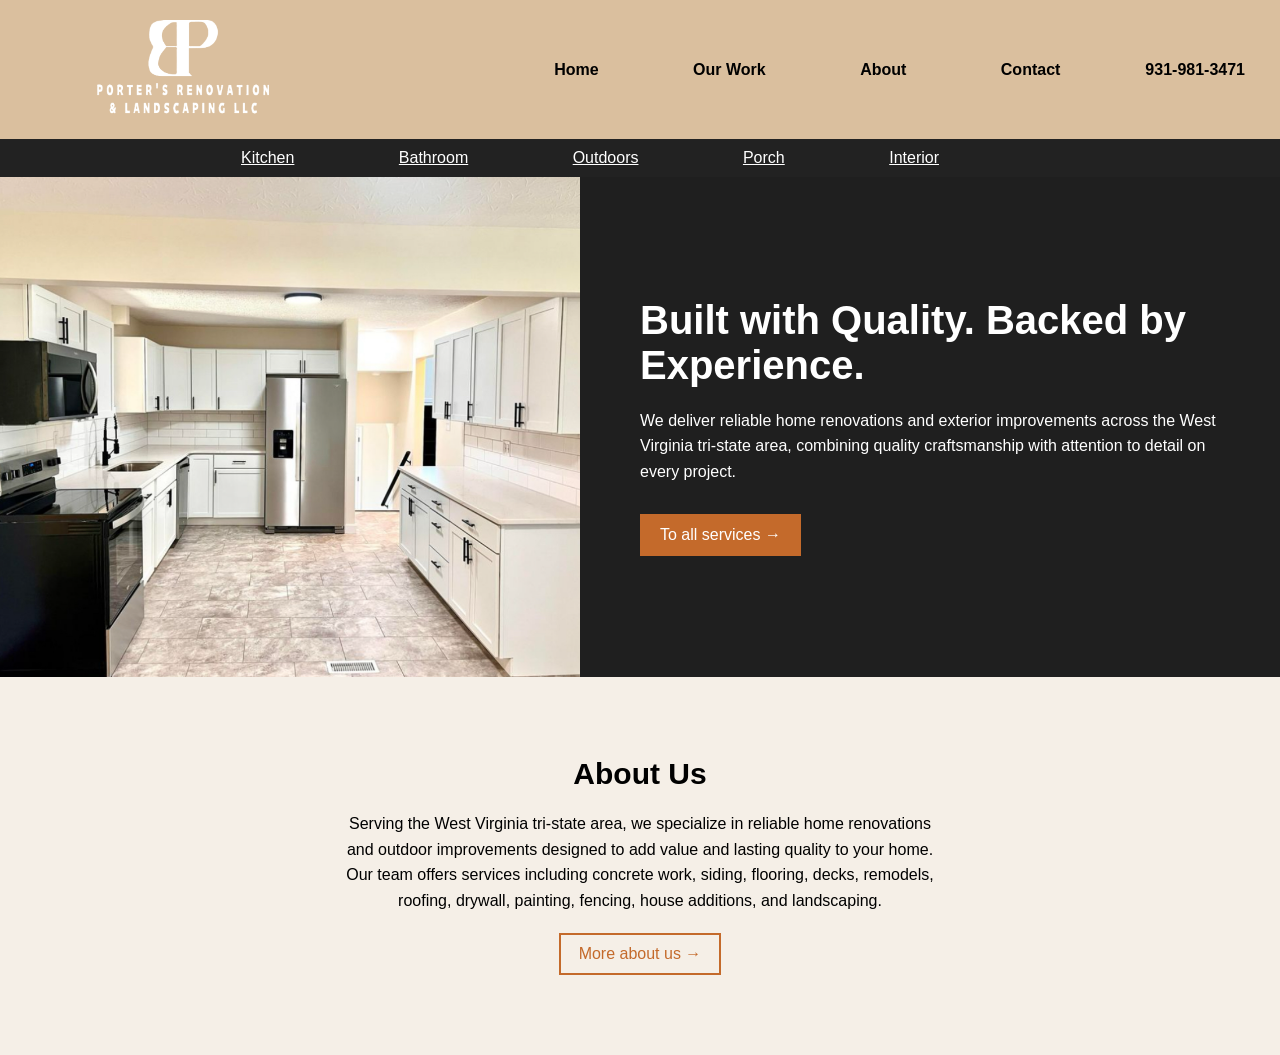
<file: index.html>
<!DOCTYPE html>
<html lang="en">
<head>
    <meta charset="UTF-8">
    <title>Porter's Renovation & Landscaping</title>
    <meta name="viewport" content="width=device-width, initial-scale=1.0">
    <link rel="stylesheet" href="css/styles.css">
</head>
<body>

    <!-- Top Navbar -->
    <header class="top-nav">
        <div class="logo">
    <img src="images/hero1.png" alt="Company Logo">
</div>
        <nav>
            <a href="index.html">Home</a>
            <a href="work.html">Our Work</a>
            <a href="about.html">About</a>
            <a href="contact.html">Contact</a>
        </nav>
        <div class="phone">931-981-3471</div>
    </header>

    <!-- Category Bar -->
    <div class="category-bar">
    <a href="kitchen.html">Kitchen</a>
    <a href="bathroom.html">Bathroom</a>
    <a href="outdoors.html">Outdoors</a>
    <a href="porch.html">Porch</a>
    <a href="interior.html">Interior</a>
</div>

    <!-- Hero Section -->
    <section class="hero">
        <div class="hero-image">
    <img src="images/hero.png" alt="Home renovation">
</div>

        <div class="hero-content">
            <h1>Built with Quality. Backed by Experience.</h1>
            <p>
                We deliver reliable home renovations and exterior improvements across the West Virginia tri-state area, 
                combining quality craftsmanship with attention to detail on every project.
            </p>
            <a href="services.html" class="btn">To all services →</a>
        </div>
    </section>

    <!-- About Section -->
    <section class="about">
        <h2>About Us</h2>
        <p>
            Serving the West Virginia tri-state area, we specialize in reliable home renovations and outdoor improvements 
            designed to add value and lasting quality to your home. Our team offers services including 
            concrete work, siding, flooring, decks, remodels, roofing, drywall, painting, fencing, house additions, and landscaping.
        </p>
        <a href="about.html" class="btn-outline">More about us →</a>
    </section>

</body>
</html>
</file>
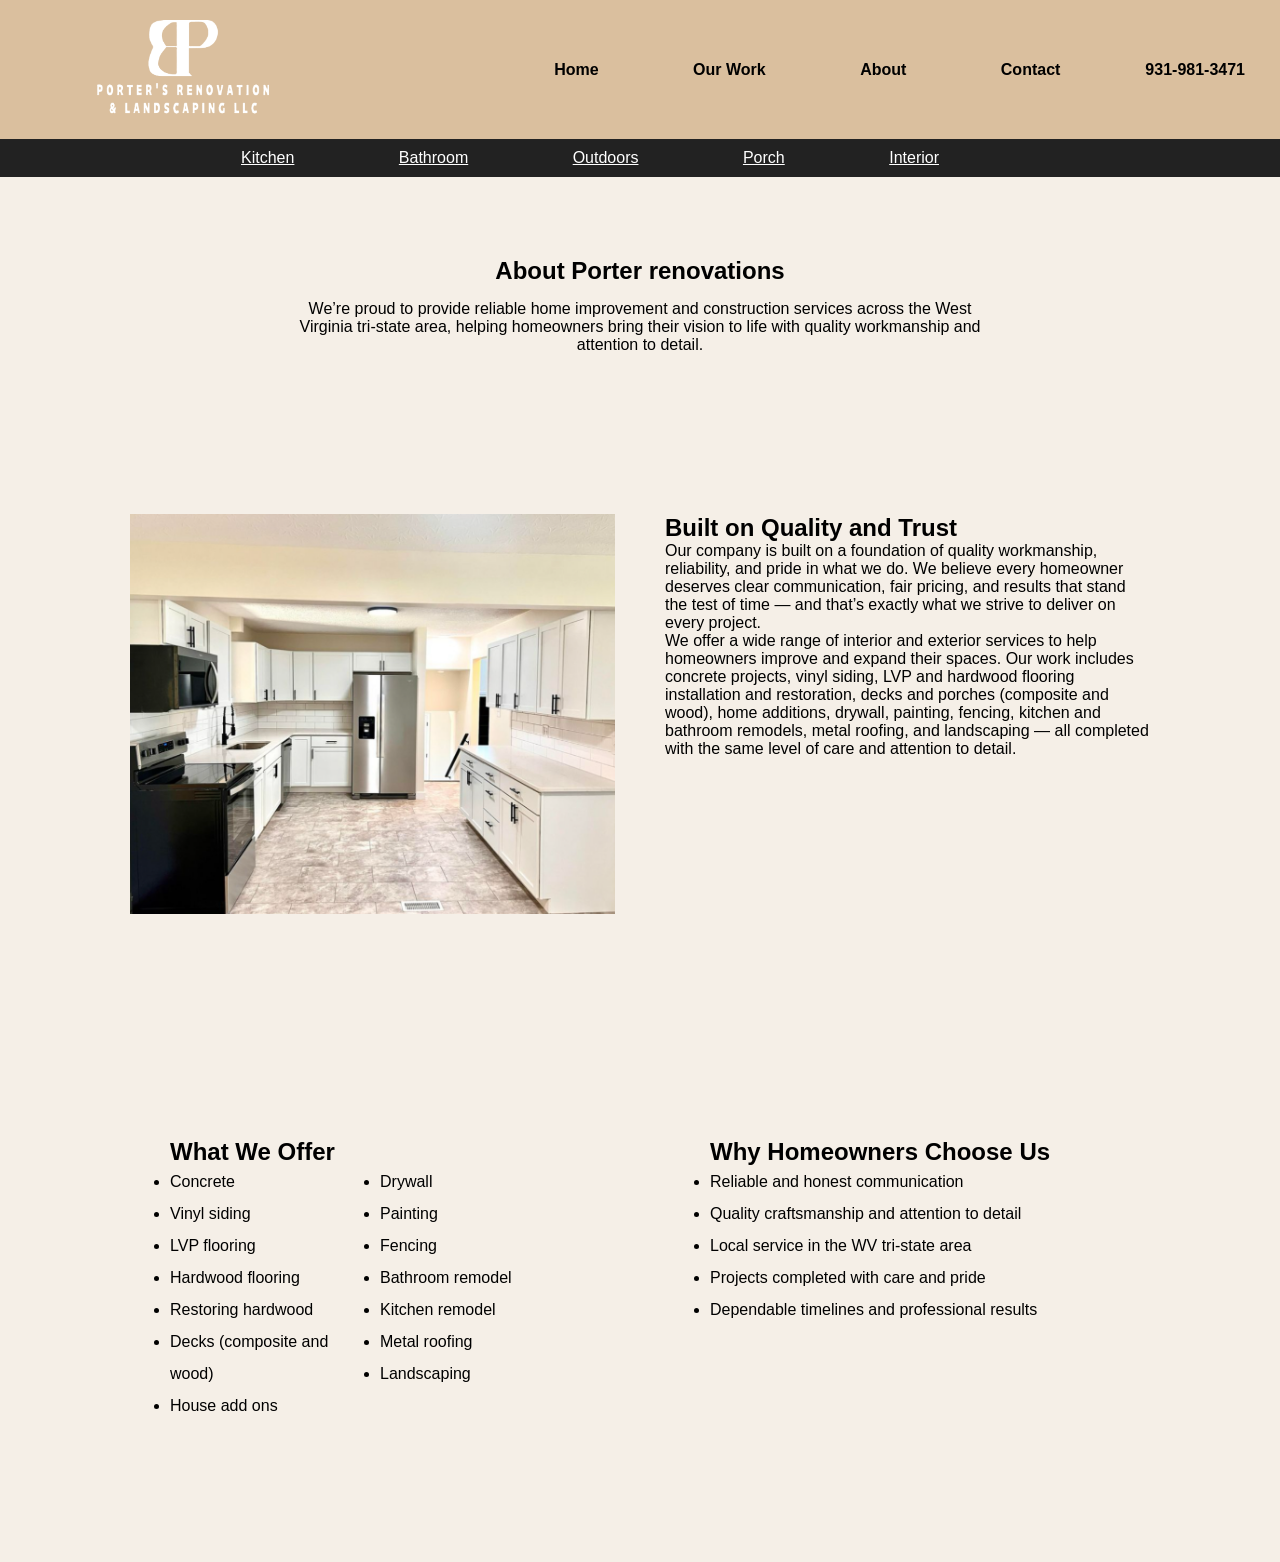
<file: about.html>
<!DOCTYPE html>
<html lang="en">
<head>
    <meta charset="UTF-8">
    <title>About Us</title>
    <meta name="viewport" content="width=device-width, initial-scale=1.0">
    <link rel="stylesheet" href="css/styles.css">
</head>
<body>
 <header class="top-nav">
        <div class="logo">
    <img src="images/hero1.png" alt="Company Logo">
</div>
        <nav>
            <a href="index.html">Home</a>
            <a href="work.html">Our Work</a>
            <a href="about.html">About</a>
            <a href="contact.html">Contact</a>
        </nav>
        <div class="phone">931-981-3471</div>
    </header>

    <!-- Category Bar -->
    <div class="category-bar">
    <a href="kitchen.html">Kitchen</a>
    <a href="bathroom.html">Bathroom</a>
    <a href="outdoors.html">Outdoors</a>
    <a href="porch.html">Porch</a>
    <a href="interior.html">Interior</a>
</div>
<!-- ABOUT HEADER -->
<section class="about-hero">
    <h1>About Porter renovations</h1>
    <p>
        We’re proud to provide reliable home improvement and construction services
        across the West Virginia tri-state area, helping homeowners bring their
        vision to life with quality workmanship and attention to detail.
    </p>
</section>

<!-- STORY SECTION -->
<section class="about-story">
    <div class="about-grid">

        <div class="about-image">
            <img src="images/hero.png" alt="Our Work">
        </div>

        <div class="about-text">
            <h2>Built on Quality and Trust</h2>
            <p>
               Our company is built on a foundation of quality workmanship, reliability, and pride in what we do. 
                We believe every homeowner deserves clear communication, fair pricing, and results that stand the test of time — 
                and that’s exactly what we strive to deliver on every project.
            </p>

            <p>
               We offer a wide range of interior and exterior services to help homeowners improve and expand their spaces. 
                Our work includes concrete projects, vinyl siding, LVP and hardwood flooring installation and restoration, 
                decks and porches (composite and wood), home additions, drywall, painting, fencing, kitchen and bathroom remodels, 
                metal roofing, and landscaping — all completed with the same level of care and attention to detail.
            </p>
        </div>

    </div>
</section>

  
<section class="about-columns">

   <div class="about-services">
    <h2>What We Offer</h2>

    <div class="services-list">
        <ul>
            <li>Concrete</li>
            <li>Vinyl siding</li>
            <li>LVP flooring</li>
            <li>Hardwood flooring</li>
            <li>Restoring hardwood</li>
            <li>Decks (composite and wood)</li>
            <li>House add ons</li>
        </ul>

        <ul>
            <li>Drywall</li>
            <li>Painting</li>
            <li>Fencing</li>
            <li>Bathroom remodel</li>
            <li>Kitchen remodel</li>
            <li>Metal roofing</li>
            <li>Landscaping</li>
        </ul>
    </div>
</div>

    <div class="why-us">
        <h2>Why Homeowners Choose Us</h2>
        <ul>
            <li>Reliable and honest communication</li>
            <li>Quality craftsmanship and attention to detail</li>
            <li>Local service in the WV tri-state area</li>
            <li>Projects completed with care and pride</li>
            <li>Dependable timelines and professional results</li>
        </ul>
    </div>

</section>
</file>
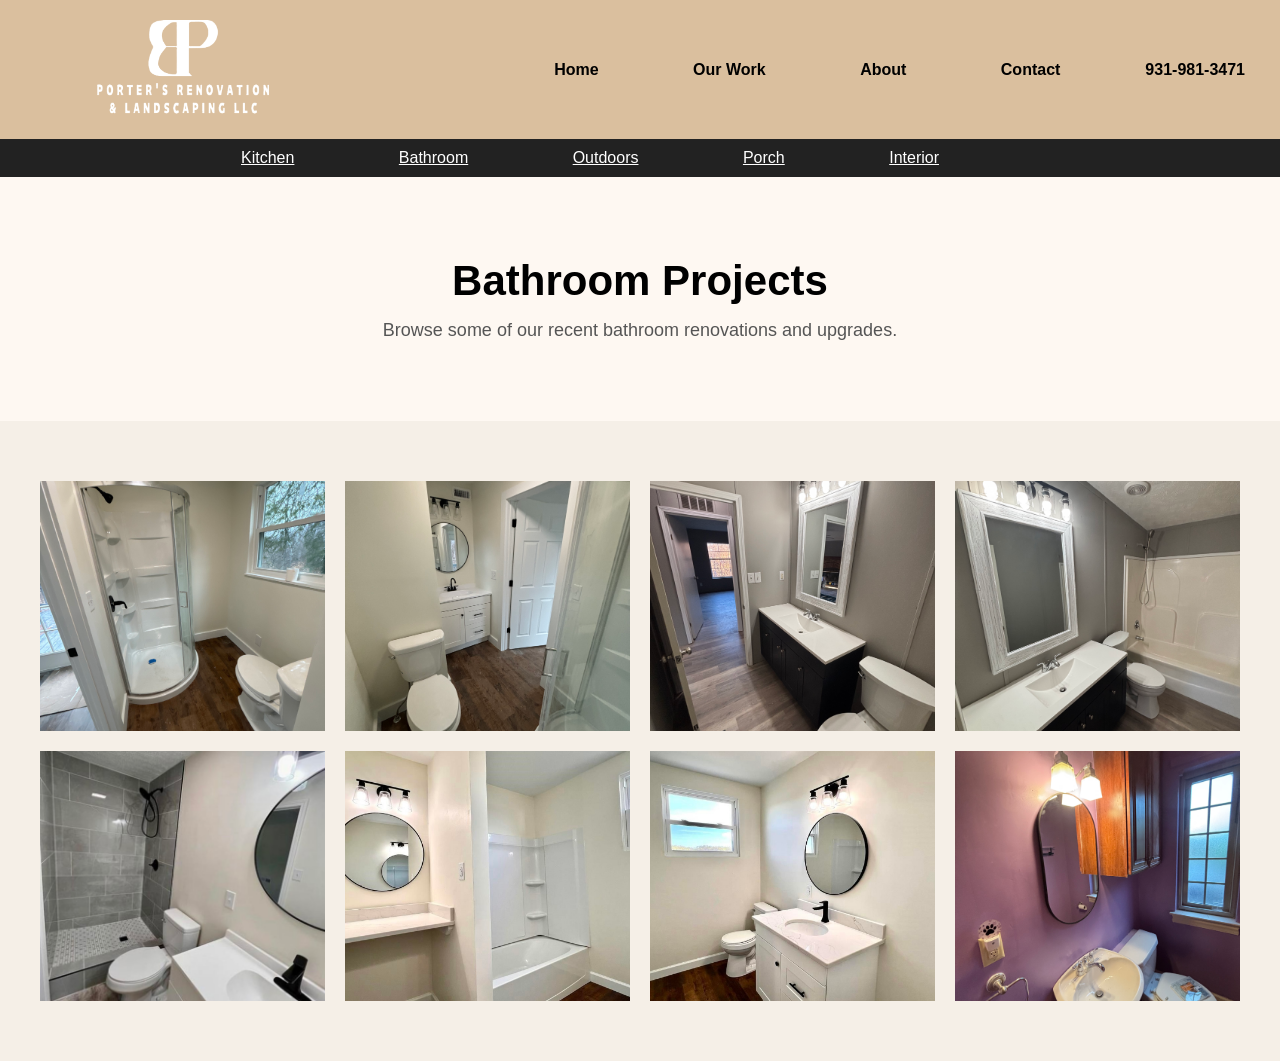
<file: bathroom.html>
<!DOCTYPE html>
<html lang="en">
<head>
    <meta charset="UTF-8">
    <title>Bathroom Projects</title>
    <meta name="viewport" content="width=device-width, initial-scale=1.0">
    <link rel="stylesheet" href="css/styles.css">
</head>
<body>

<header class="top-nav">
    <div class="logo">
        <img src="images/hero1.png" alt="Company Logo">
    </div>

    <nav>
        <a href="index.html">Home</a>
        <a href="work.html">Our Work</a>
        <a href="about.html">About</a>
        <a href="contact.html">Contact</a>
    </nav>

    <div class="phone">931-981-3471</div>
</header>

<div class="category-bar">
    <a href="kitchen.html">Kitchen</a>
    <a href="bathroom.html">Bathroom</a>
    <a href="outdoors.html">Outdoors</a>
    <a href="porch.html">Porch</a>
    <a href="interior.html">Interior</a>
</div>

<section class="gallery-hero">
    <div class="gallery-hero-text">
        <h1>Bathroom Projects</h1>
        <p>Browse some of our recent bathroom renovations and upgrades.</p>
    </div>
</section>
    
<section class="gallery-grid">

    <!-- Replace these with real photos later -->
    <img src="images/bathroom1.jpg">
    <img src="images/bathroom2.jpg">
    <img src="images/bathroom3.jpg">
    <img src="images/bathroom4.jpg">
    <img src="images/bathroom5.jpg">
    <img src="images/bathroom6.jpg">
    <img src="images/bathroom7.jpg">
    <img src="images/bathroom8.jpg">

</section>

</body>
</html>
</file>
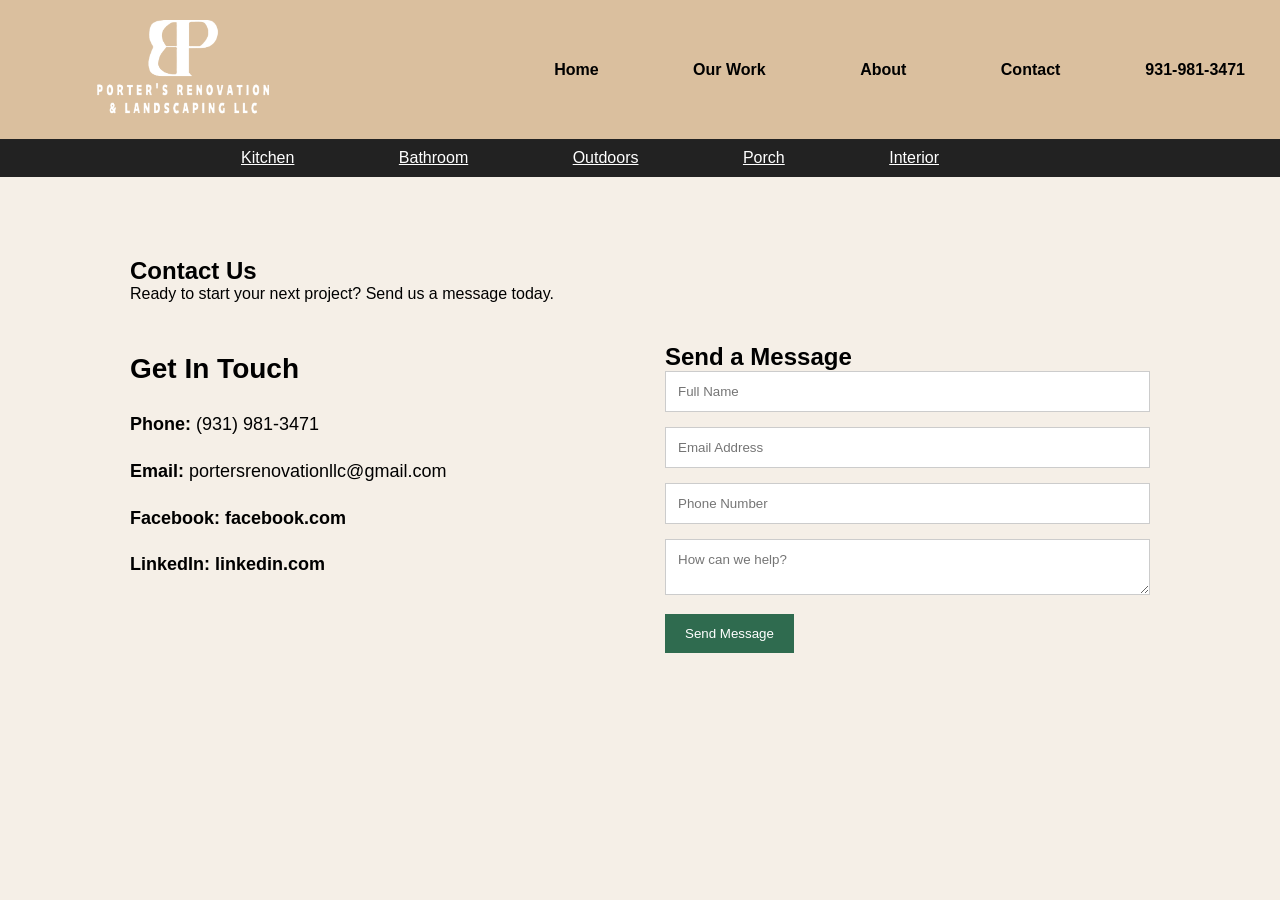
<file: contact.html>
<!DOCTYPE html>
<html lang="en">
<head>
    <meta charset="UTF-8">
    <title>Contact Us</title>
    <meta name="viewport" content="width=device-width, initial-scale=1.0">
    <link rel="stylesheet" href="css/styles.css">
</head>
<body>

     <header class="top-nav">
        <div class="logo">
    <img src="images/hero1.png" alt="Company Logo">
</div>
        <nav>
            <a href="index.html">Home</a>
            <a href="work.html">Our Work</a>
            <a href="about.html">About</a>
            <a href="contact.html">Contact</a>
        </nav>
        <div class="phone">931-981-3471</div>
    </header>

    <!-- Category Bar -->
   <div class="category-bar">
    <a href="kitchen.html">Kitchen</a>
    <a href="bathroom.html">Bathroom</a>
    <a href="outdoors.html">Outdoors</a>
    <a href="porch.html">Porch</a>
    <a href="interior.html">Interior</a>
</div>
    
<section class="contact-page">

    <h1>Contact Us</h1>
    <p>Ready to start your next project? Send us a message today.</p>

    <div class="contact-container">

        <!-- LEFT SIDE -->
        <div class="contact-info">
            <h2>Get In Touch</h2>
            <p><strong>Phone:</strong> (931) 981-3471</p>
            <p><strong>Email:</strong> portersrenovationllc@gmail.com</p>
            <p><strong>Facebook:</strong> 
<a href=https://www.facebook.com/profile.php?id=61565516954455 target="_blank">facebook.com</a>
</p>
            <p><strong>LinkedIn:</strong> 
<a href=https://www.linkedin.com/in/brandon-porter-411a5736b/ target="_blank">linkedin.com</a>
</p>
        
        </div>

        <!-- RIGHT SIDE FORM -->
        <div class="contact-form">
            <h2>Send a Message</h2>

            <form action=https://formspree.io/f/xkovydna method="POST">

                <input type="text" name="name" placeholder="Full Name" required>

                <input type="email" name="email" placeholder="Email Address" required>

                <input type="tel" name="phone" placeholder="Phone Number">

                <textarea name="message" placeholder="How can we help?" required></textarea>

                <button type="submit">Send Message</button>

            </form>

        </div>

    </div>

</section>

</body>
</html>
</file>
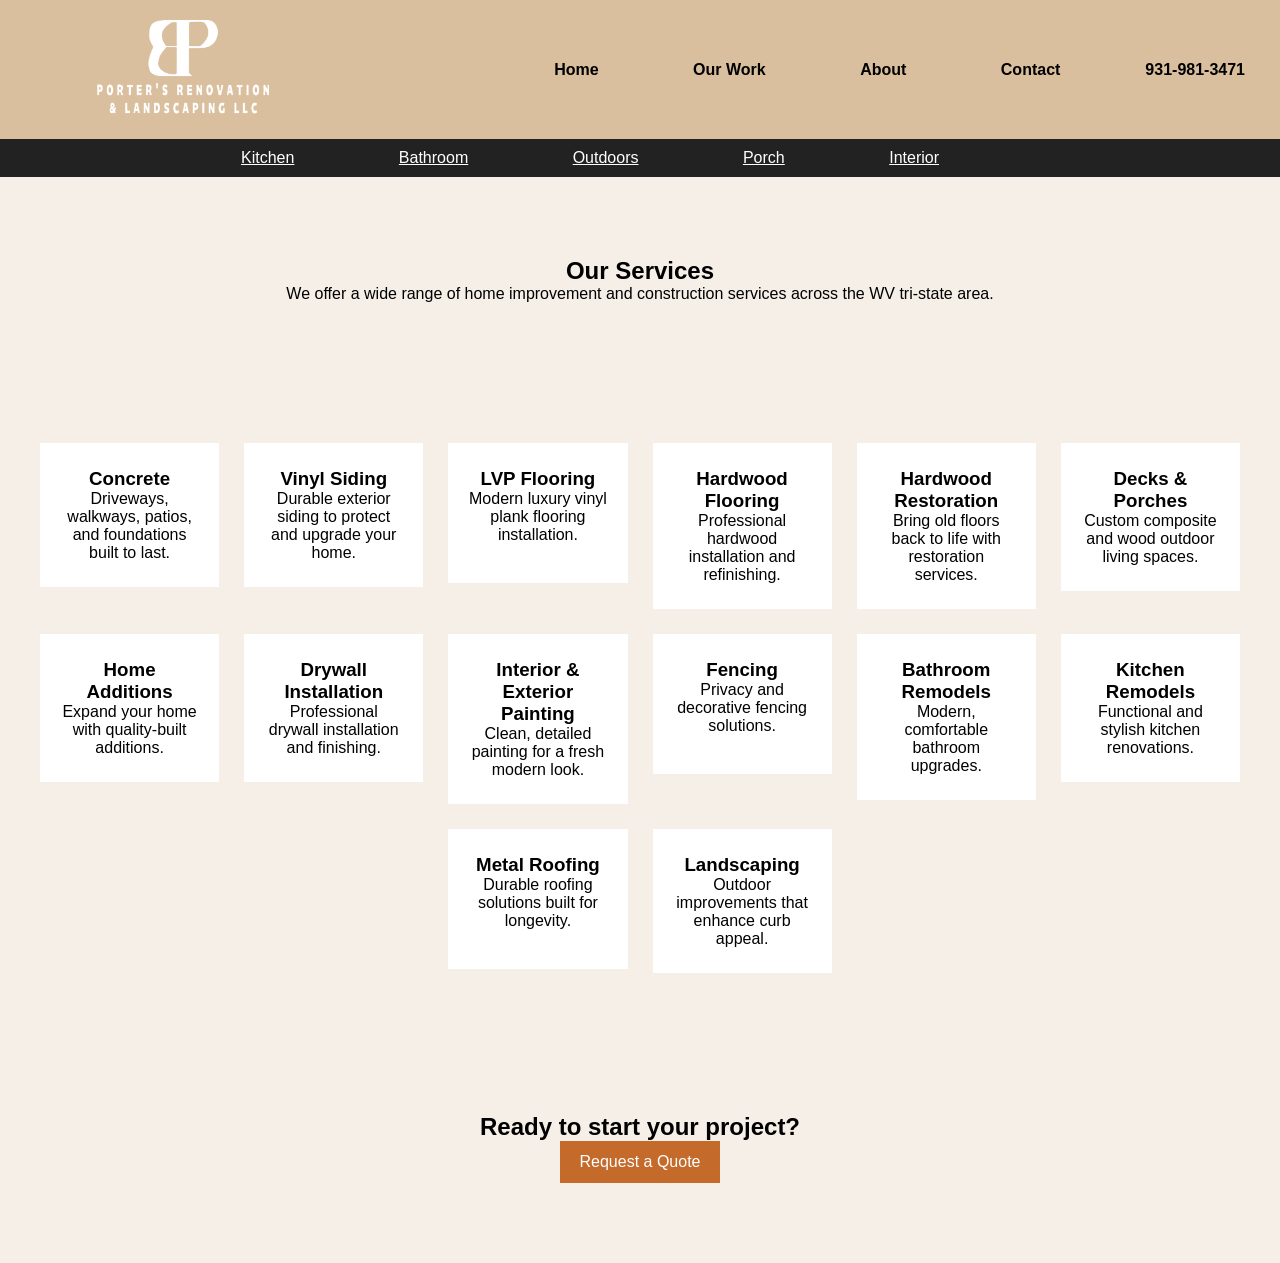
<file: services.html>
<!DOCTYPE html>
<html lang="en">
<head>
    <meta charset="UTF-8">
    <title>Our Services</title>
    <meta name="viewport" content="width=device-width, initial-scale=1.0">
    <link rel="stylesheet" href="css/styles.css">
</head>
<body>

<header class="top-nav">
    <div class="logo">
        <img src="images/hero1.png" alt="Company Logo">
    </div>

    <nav>
        <a href="index.html">Home</a>
        <a href="work.html">Our Work</a>
        <a href="about.html">About</a>
        <a href="contact.html">Contact</a>
    </nav>

    <div class="phone">931-981-3471</div>
</header>

<div class="category-bar">
    <a href="kitchen.html">Kitchen</a>
    <a href="bathroom.html">Bathroom</a>
    <a href="outdoors.html">Outdoors</a>
    <a href="porch.html">Porch</a>
    <a href="interior.html">Interior</a>
</div>

<section class="services-hero">
    <h1>Our Services</h1>
    <p>We offer a wide range of home improvement and construction services across the WV tri-state area.</p>
</section>

<section class="services-grid-page">

    <div class="service-box">
        <h3>Concrete</h3>
        <p>Driveways, walkways, patios, and foundations built to last.</p>
    </div>

    <div class="service-box">
        <h3>Vinyl Siding</h3>
        <p>Durable exterior siding to protect and upgrade your home.</p>
    </div>

    <div class="service-box">
        <h3>LVP Flooring</h3>
        <p>Modern luxury vinyl plank flooring installation.</p>
    </div>

    <div class="service-box">
        <h3>Hardwood Flooring</h3>
        <p>Professional hardwood installation and refinishing.</p>
    </div>

    <div class="service-box">
        <h3>Hardwood Restoration</h3>
        <p>Bring old floors back to life with restoration services.</p>
    </div>

    <div class="service-box">
        <h3>Decks & Porches</h3>
        <p>Custom composite and wood outdoor living spaces.</p>
    </div>

    <div class="service-box">
        <h3>Home Additions</h3>
        <p>Expand your home with quality-built additions.</p>
    </div>

    <div class="service-box">
        <h3>Drywall Installation</h3>
        <p>Professional drywall installation and finishing.</p>
    </div>

    <div class="service-box">
        <h3>Interior & Exterior Painting</h3>
        <p>Clean, detailed painting for a fresh modern look.</p>
    </div>

    <div class="service-box">
        <h3>Fencing</h3>
        <p>Privacy and decorative fencing solutions.</p>
    </div>

    <div class="service-box">
        <h3>Bathroom Remodels</h3>
        <p>Modern, comfortable bathroom upgrades.</p>
    </div>

    <div class="service-box">
        <h3>Kitchen Remodels</h3>
        <p>Functional and stylish kitchen renovations.</p>
    </div>

    <div class="service-box">
        <h3>Metal Roofing</h3>
        <p>Durable roofing solutions built for longevity.</p>
    </div>

    <div class="service-box">
        <h3>Landscaping</h3>
        <p>Outdoor improvements that enhance curb appeal.</p>
    </div>

</section>
<section class="services-cta">
    <h2>Ready to start your project?</h2>
    <a href="contact.html" class="btn">Request a Quote</a>
</section>

</body>
</html>
</file>
<file: css/styles.css>
* {
    margin: 0;
    padding: 0;
    box-sizing: border-box;
    font-family: Arial, sans-serif;
}

body {
    background: #f4f4f4;
}

/* Top Nav */
.top-nav {
    display: flex;
    align-items: center;
    padding: 20px 35px;
    background: #DABF9E;
}
.top-nav nav {
    margin-left: auto;
    margin-right: 40px;
}


    
.logo img {
    height: 95px;
    margin-left: 55px;
}

.top-nav nav a {
    margin: 0 45px;
    text-decoration: none;
    color: #000;
    font-weight: 575;
}

.phone {
    color: #000;
    font-weight: bold;
}

/* Category Bar */
.category-bar {
    background: #222;
    padding: 10px 40px;
    text-align: center;
}

.category-bar a {
    color: white;
    margin-right: 100px;
    font-weight: 500;
}

/* Hero Section */
.hero {
    display: flex;
    min-height: 500px;
}

.hero-image img {
    width: 100%;
    height: 100%;
    object-fit: cover;
}

.hero-image {
    flex: 1;
}

.hero-content {
    flex: 1;
    background: #1f1f1f;
    color: white;
    padding: 60px;
    display: flex;
    flex-direction: column;
    justify-content: center;
}

.hero-content h1 {
    font-size: 40px;
    margin-bottom: 20px;
}

.hero-content p {
    margin-bottom: 30px;
    line-height: 1.6;
}

.btn {
    background: #C46A2B;
    color: white;
    padding: 12px 20px;
    text-decoration: none;
    display: inline-block;
    width: fit-content;
}

.btn-outline {
    margin-top: 20px;
    display: inline-block;
    padding: 10px 18px;
    border: 2px solid #C46A2B;
    color: #C46A2B;
    text-decoration: none;
}

/* About Section */
.about {
    text-align: center;
    padding: 80px 20px;
    background: #F5EFE7;
}

.about h2 {
    font-size: 30px;
    margin-bottom: 20px;
}

.about p {
    max-width: 600px;
    margin: auto;
    line-height: 1.6;
}

/* Mobile */
@media (max-width: 900px) {
    .hero {
        flex-direction: column;
    }
}
.contact-page {
    padding: 80px 40px;
    max-width: 1100px;
    margin: auto;
}

.contact-container {
    display: grid;
    grid-template-columns: 1fr 1fr;
    gap: 50px;
    margin-top: 40px;
}

.contact-form input,
.contact-form textarea {
    width: 100%;
    padding: 12px;
    margin-bottom: 15px;
    border: 1px solid #ccc;
}

.contact-form button {
    background: #2F6B4F;
    color: white;
    padding: 12px 20px;
    border: none;
    cursor: pointer;
}
.about-hero {
    text-align: center;
    padding: 80px 40px;
    background: #F5EFE7;
}

.about-hero p {
    max-width: 700px;
    margin: auto;
    margin-top: 15px;
}

.about-grid {
    display: grid;
    grid-template-columns: 1fr 1fr;
    gap: 50px;
    padding: 80px 40px;
    max-width: 1100px;
    margin: auto;
}

.about-image img {
    width: 100%;
    height: 400px;
    object-fit: cover;
}

.about-services, .why-us {
    max-width: 800px;
    margin: auto;
    padding: 60px 40px;
}

.about-services ul, .why-us ul {
    line-height: 2;
}
.work-hero {
    text-align: center;
    padding: 80px 40px;
    background: #F5EFE7;
}

.work-grid {
    display: grid;
    grid-template-columns: 1fr 1fr;
    gap: 30px;
    padding: 60px 40px;
    max-width: 900px;
    margin: auto;
}

.work-card {
    text-decoration: none;
    color: black;
}

.work-card img {
    width: 100%;
    height: 250px;
    object-fit: cover;
}

.work-card h2 {
    margin-top: 10px;
    text-align: center;
}
.work-card:last-child {
    grid-column: span 2;
}
.gallery-hero {
    background: #FEF8F2;
    padding: 80px 20px;
    display: flex;
    justify-content: center;
}

.gallery-hero-text {
    text-align: center;
    max-width: 700px;
}

.gallery-hero-text h1 {
    font-size: 42px;
    margin-bottom: 15px;
}

.gallery-hero-text p {
    font-size: 18px;
    color: #555;
}

.gallery-grid {
    display: grid;
    grid-template-columns: repeat(auto-fit, minmax(250px, 1fr));
    gap: 20px;
    padding: 60px 40px;
}

.gallery-grid img {
    width: 100%;
    height: 250px;
    object-fit: cover;
}
.services-hero {
    text-align: center;
    padding: 80px 40px;
    background: #F5EFE7;
}

.services-grid-page {
    display: grid;
    grid-template-columns: repeat(auto-fit, minmax(260px, 1fr));
    gap: 25px;
    padding: 60px 40px;
}

.service-box {
    background: white;
    padding: 25px;
    text-align: center;
}

.services-cta {
    text-align: center;
    padding: 80px 40px;
}
.contact-info a {
    color: #000;
    text-decoration: none;
}
.contact-info {
    padding-top: 10px;
}

.contact-info h2 {
    font-size: 28px;
    margin-bottom: 25px;
}

.contact-info p {
    font-size: 18px;
    margin-bottom: 18px;
    line-height: 1.6;
}

.contact-info a {
    color: #000;
    text-decoration: none;
    font-weight: 600;
}
.contact-page {
    background: #F5EFE7;
}
body {
    background: #F5EFE7;
}
.about-columns {
    display: grid;
    grid-template-columns: 1fr 1fr;
    gap: 60px;
    max-width: 1100px;
    margin: auto;
    padding: 80px 40px;
    align-items: start;
}
.services-list {
    display: grid;
    grid-template-columns: 1fr 1fr;
    gap: 20px;
}
.about-columns {
    background: #F5EFE7;
}
.about-services,
.why-us {
    margin: 0;
}
.services-grid-page {
    display: grid;
    grid-template-columns: repeat(6, 1fr);
    gap: 25px;
    padding: 60px 40px;
    max-width: 1500px;
    margin: auto;
}

.service-box {
    background: white;
    padding: 25px 20px;
    text-align: center;
    align-self: start;
    min-height: 140px;
}

/* Center the last two services */
.services-grid-page .service-box:nth-last-child(2) {
    grid-column: 3;
}

.services-grid-page .service-box:nth-last-child(1) {
    grid-column: 4;
}
/* Gallery hero images */
.kitchen-hero { background-image: url("../images/kitchen-hero.jpg"); }
.bathroom-hero { background-image: url("../images/bathroom-hero.jpg"); }
.outdoors-hero { background-image: url("../images/outdoors-hero.jpg"); }
.balcony-hero { background-image: url("../images/balcony-hero.jpg"); }
.landscaping-hero { background-image: url("../images/landscaping-hero.jpg"); }
/* ================= MOBILE ================= */
@media (max-width: 768px) {

    /* Navbar spacing */
    .top-nav {
        flex-direction: column;
        gap: 15px;
        text-align: center;
    }

    .top-nav nav {
        margin: 0;
    }

    /* Category bar wraps to multiple lines */
    .category-bar {
        text-align: center;
        padding: 15px;
    }

    .category-bar a {
        display: inline-block;
        margin: 10px;
    }

    /* Hero sections shrink */
    .hero {
        flex-direction: column;
    }

    .hero-content {
        padding: 40px 20px;
    }

    /* Services grid (homepage cards) */
 /* SERVICES MOBILE FIX */
.services-grid {
    grid-template-columns: 1fr 1fr !important;
    gap: 12px !important;
}

.service-card {
    min-width: 0 !important;
    width: 100% !important;
}

    /* Work page cards */
    .work-grid {
        grid-template-columns: 1fr;
    }

    .work-card:last-child {
        grid-column: span 1;
    }

    /* About page image + text stack */
    .about-grid {
        grid-template-columns: 1fr;
    }

    /* Contact page columns stack */
    .contact-container {
        grid-template-columns: 1fr;
    }

    /* Gallery images */
    .gallery-grid {
        grid-template-columns: 1fr;
    }

    /* Gallery hero text smaller */
    .gallery-hero-text h1 {
        font-size: 32px;
    }

}
/* ===== MOBILE SERVICES FINAL FIX ===== */
@media (max-width: 768px) {

    .services-grid {
        display: grid !important;
        grid-template-columns: 1fr 1fr !important;
        gap: 12px !important;
        padding: 40px 15px !important;
    }

    .service-card {
        width: 100% !important;
        min-width: 0 !important;
        max-width: 100% !important;
        padding: 15px !important;
    }

}
@media (max-width: 768px) {

    .services-grid-page {
        grid-template-columns: 1fr 1fr;
        padding: 40px 20px;
    }

}
@media (max-width: 768px) {

    .services-grid-page {
        grid-template-columns: 1fr 1fr;
        padding: 40px 20px;
    }

    /* remove desktop centering on mobile */
    .services-grid-page .service-box:nth-last-child(2),
    .services-grid-page .service-box:nth-last-child(1) {
        grid-column: auto;
    }

}
@media (max-width: 768px) {

    .about-columns {
        grid-template-columns: 1fr;
        gap: 30px;
    }

}
/* ===== FINAL MOBILE NAV FIX ===== */
@media (max-width: 768px) {
    .logo img {
        margin-left: 0;
        display: block;
        margin-right: auto;
        margin-left: auto;
    }
}
/* Fix iPhone auto phone number styling */
a[href^="tel"] {
    color: #000;
    text-decoration: none;
}
</file>
